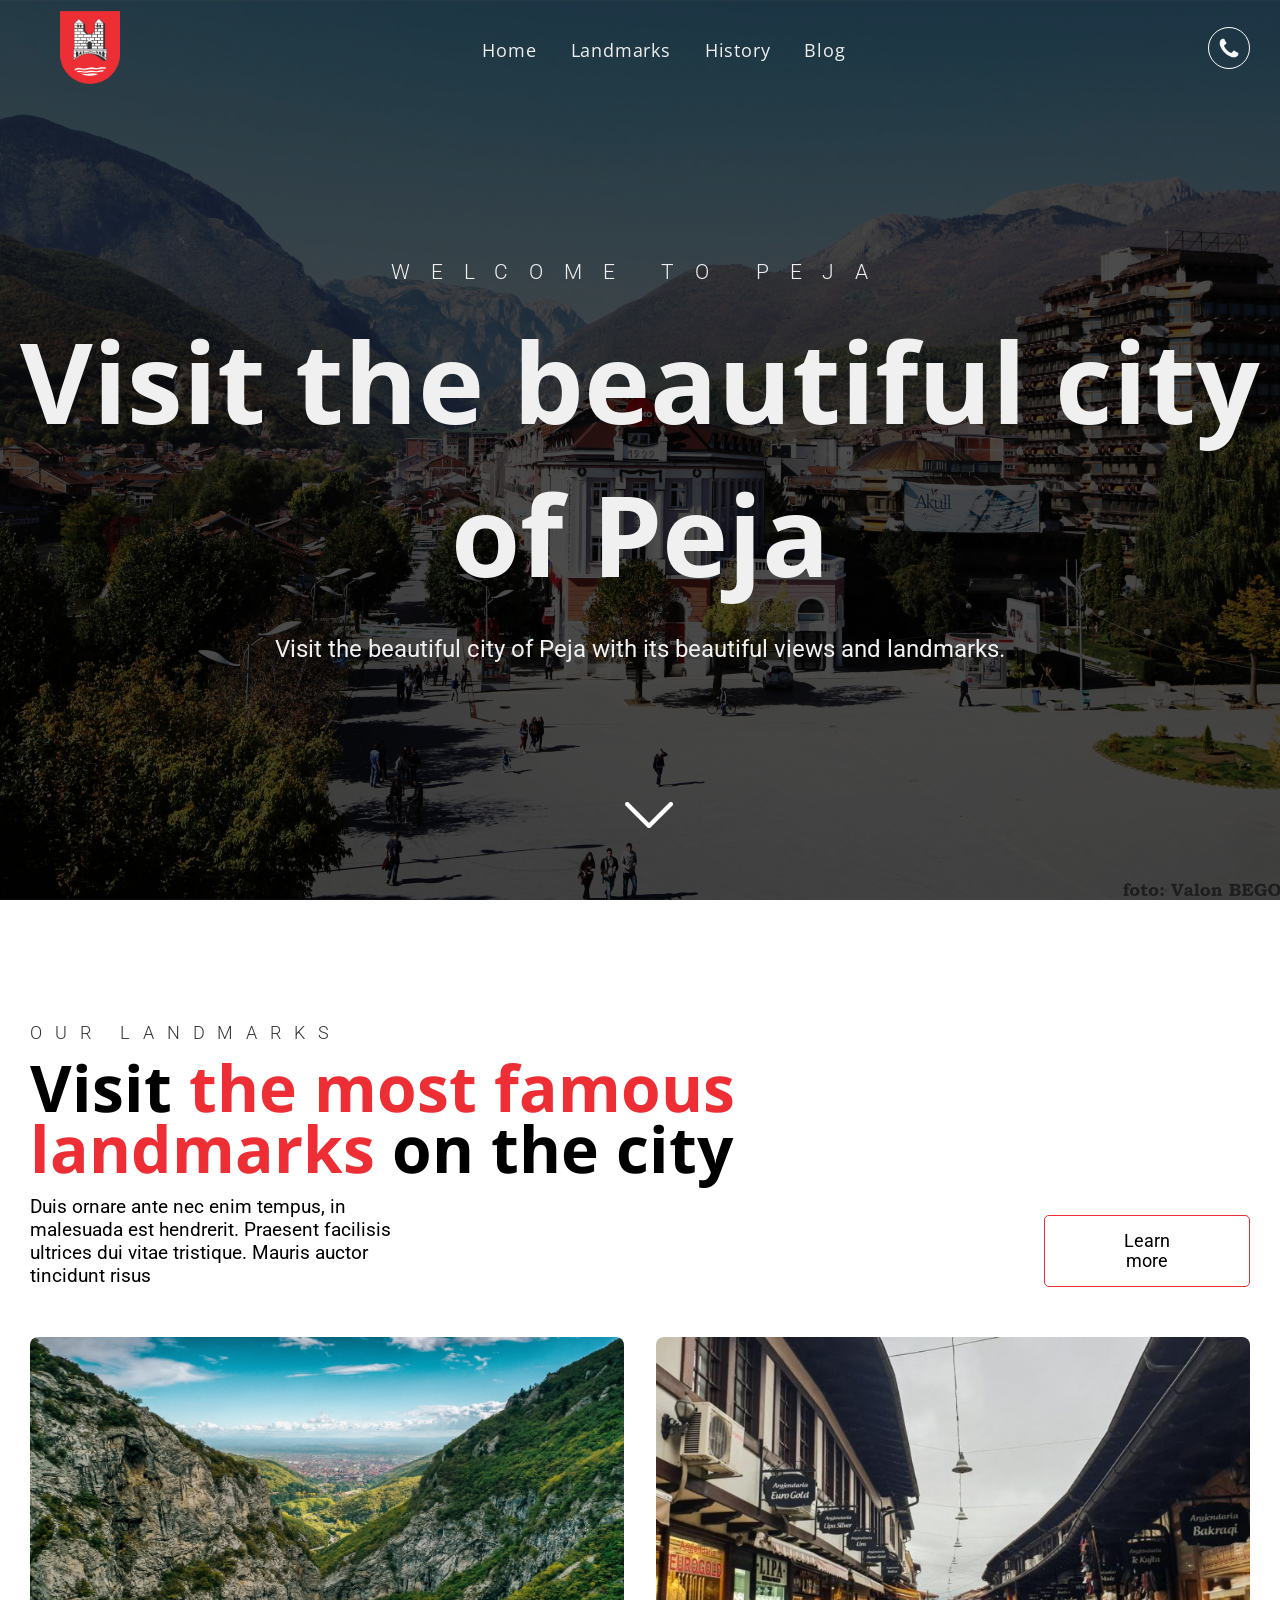
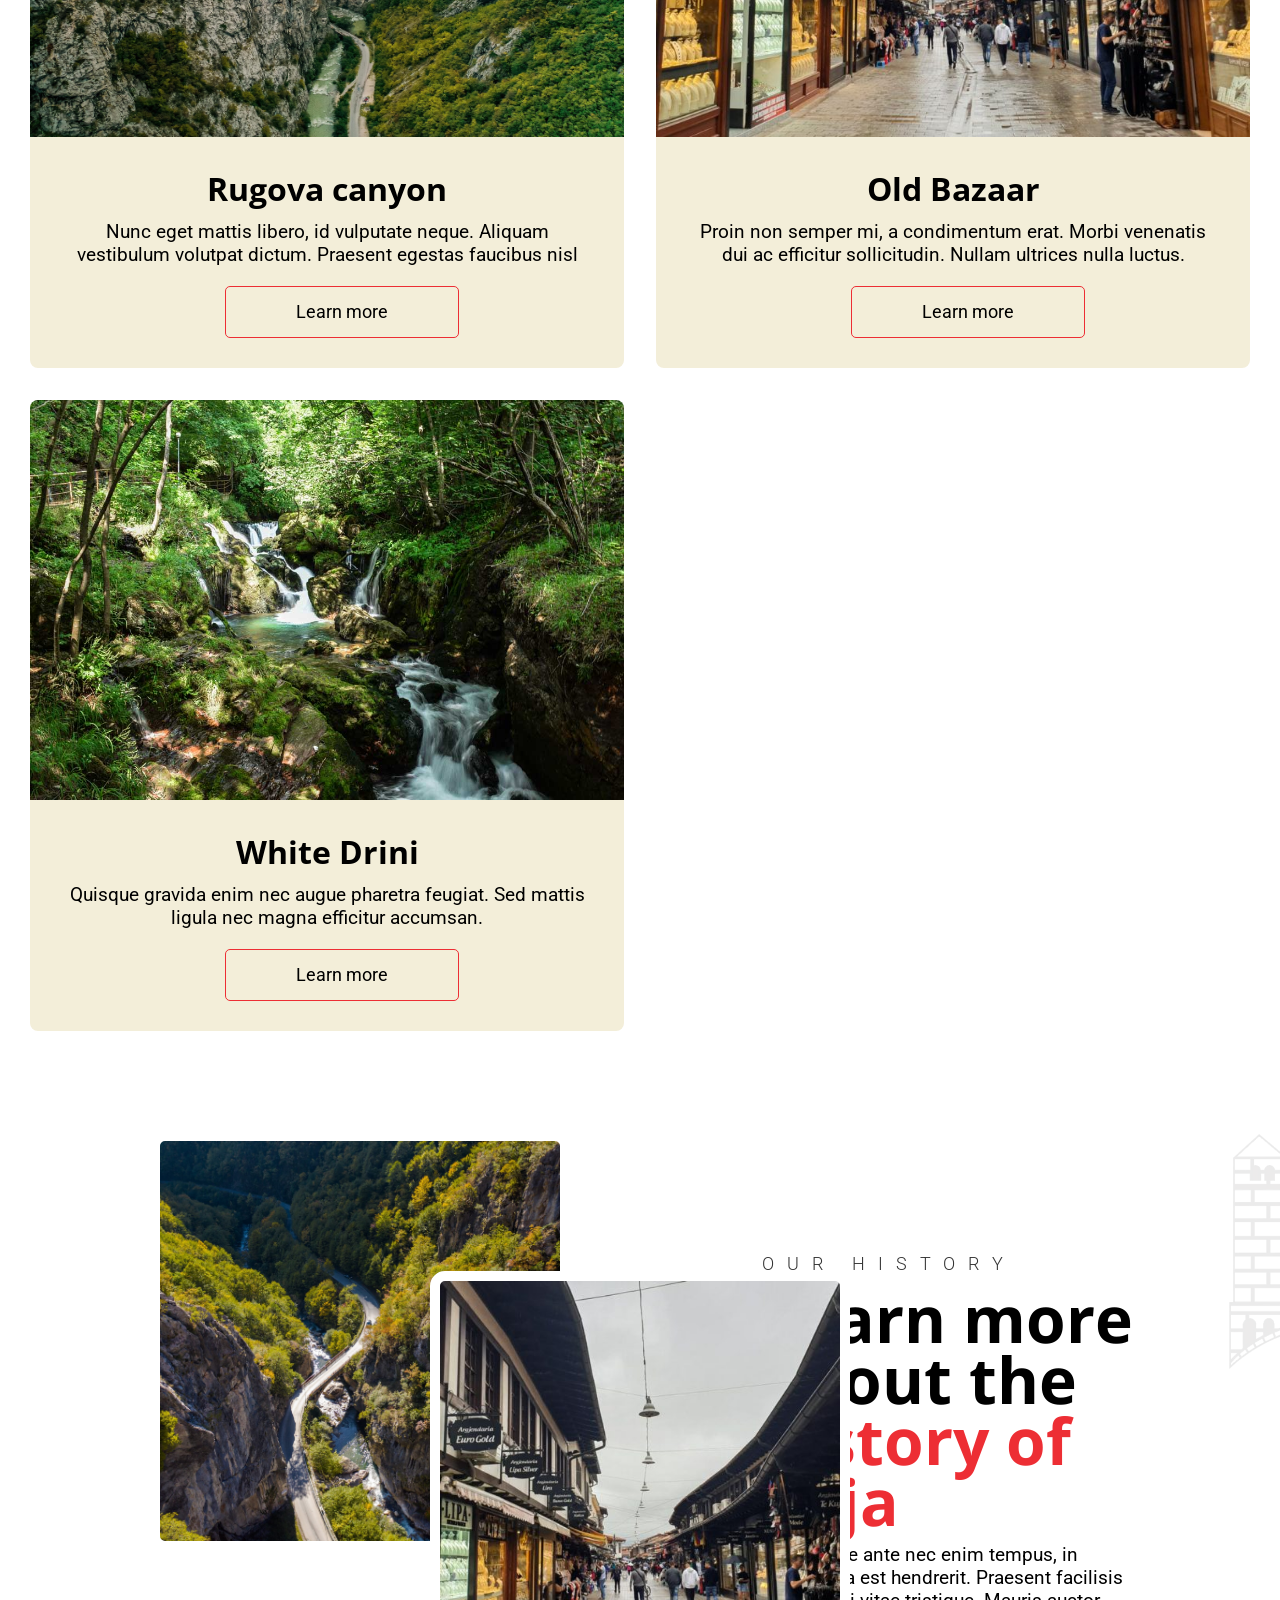
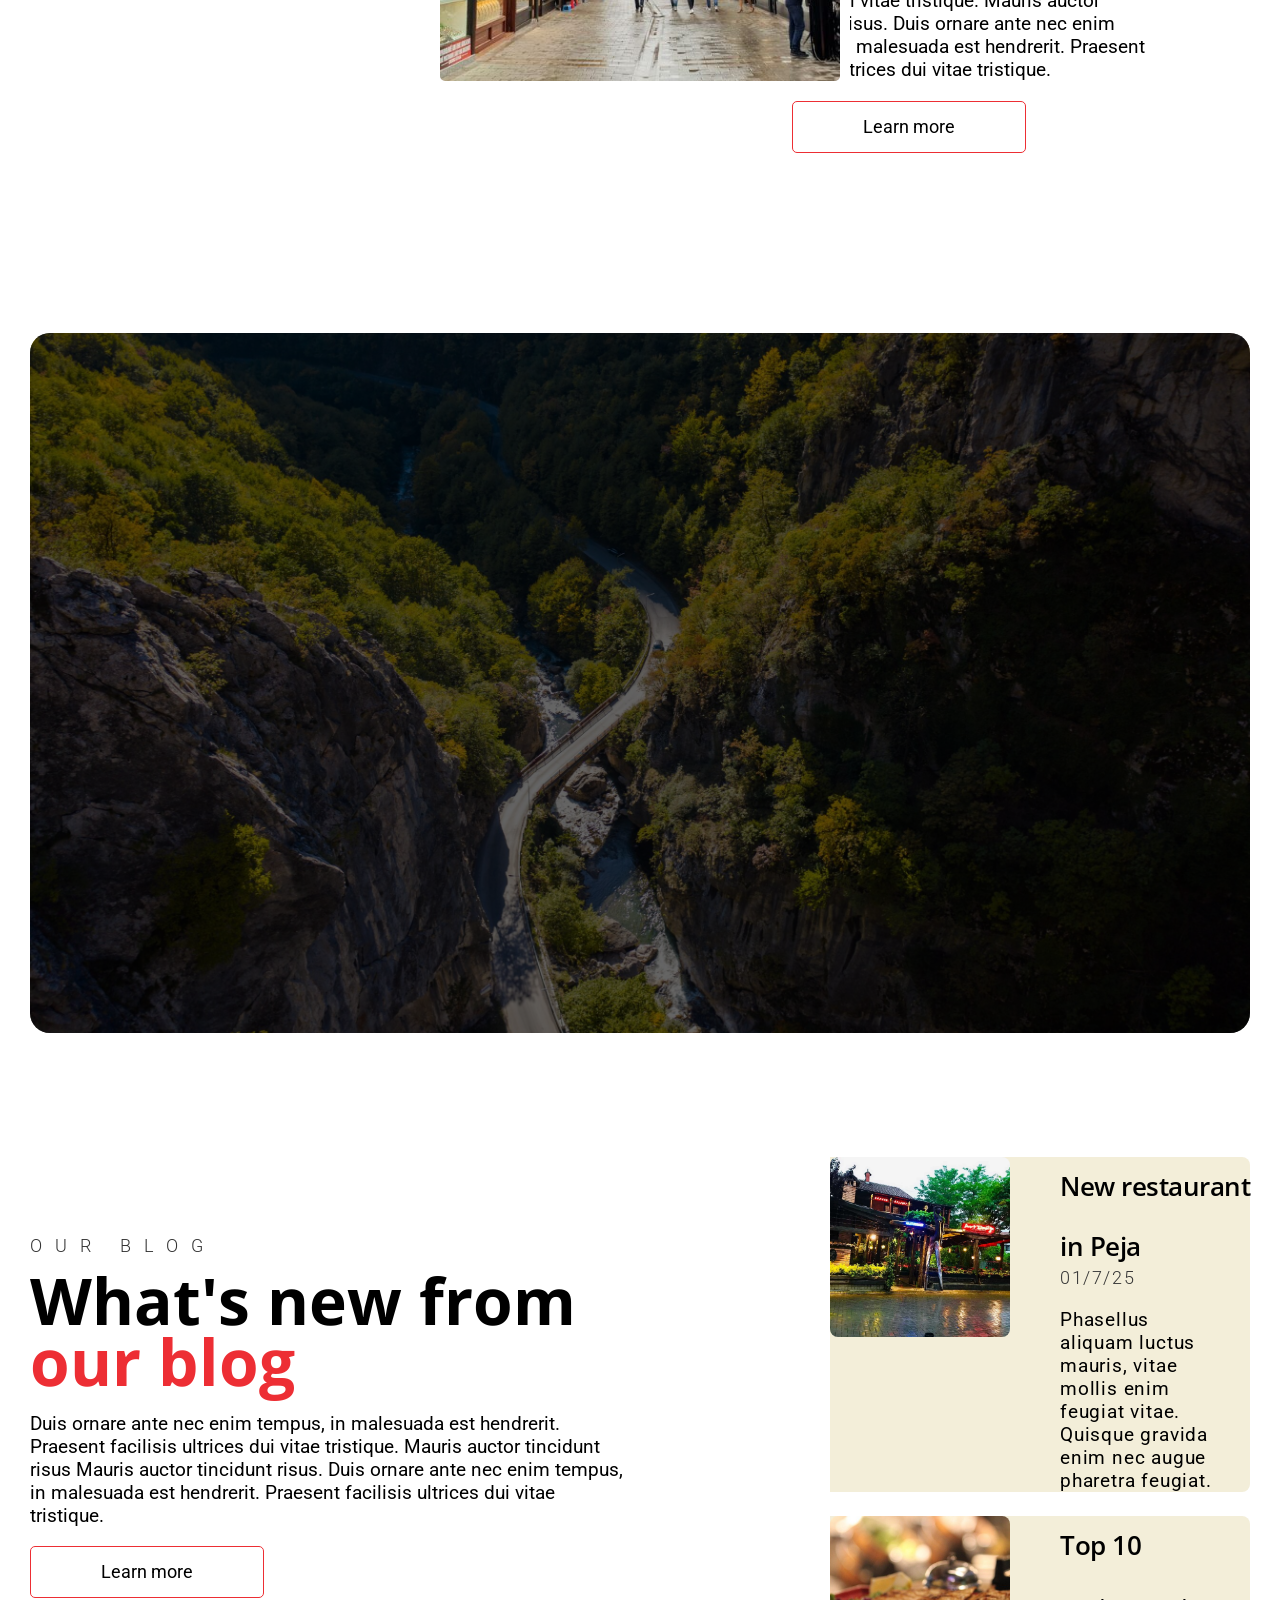
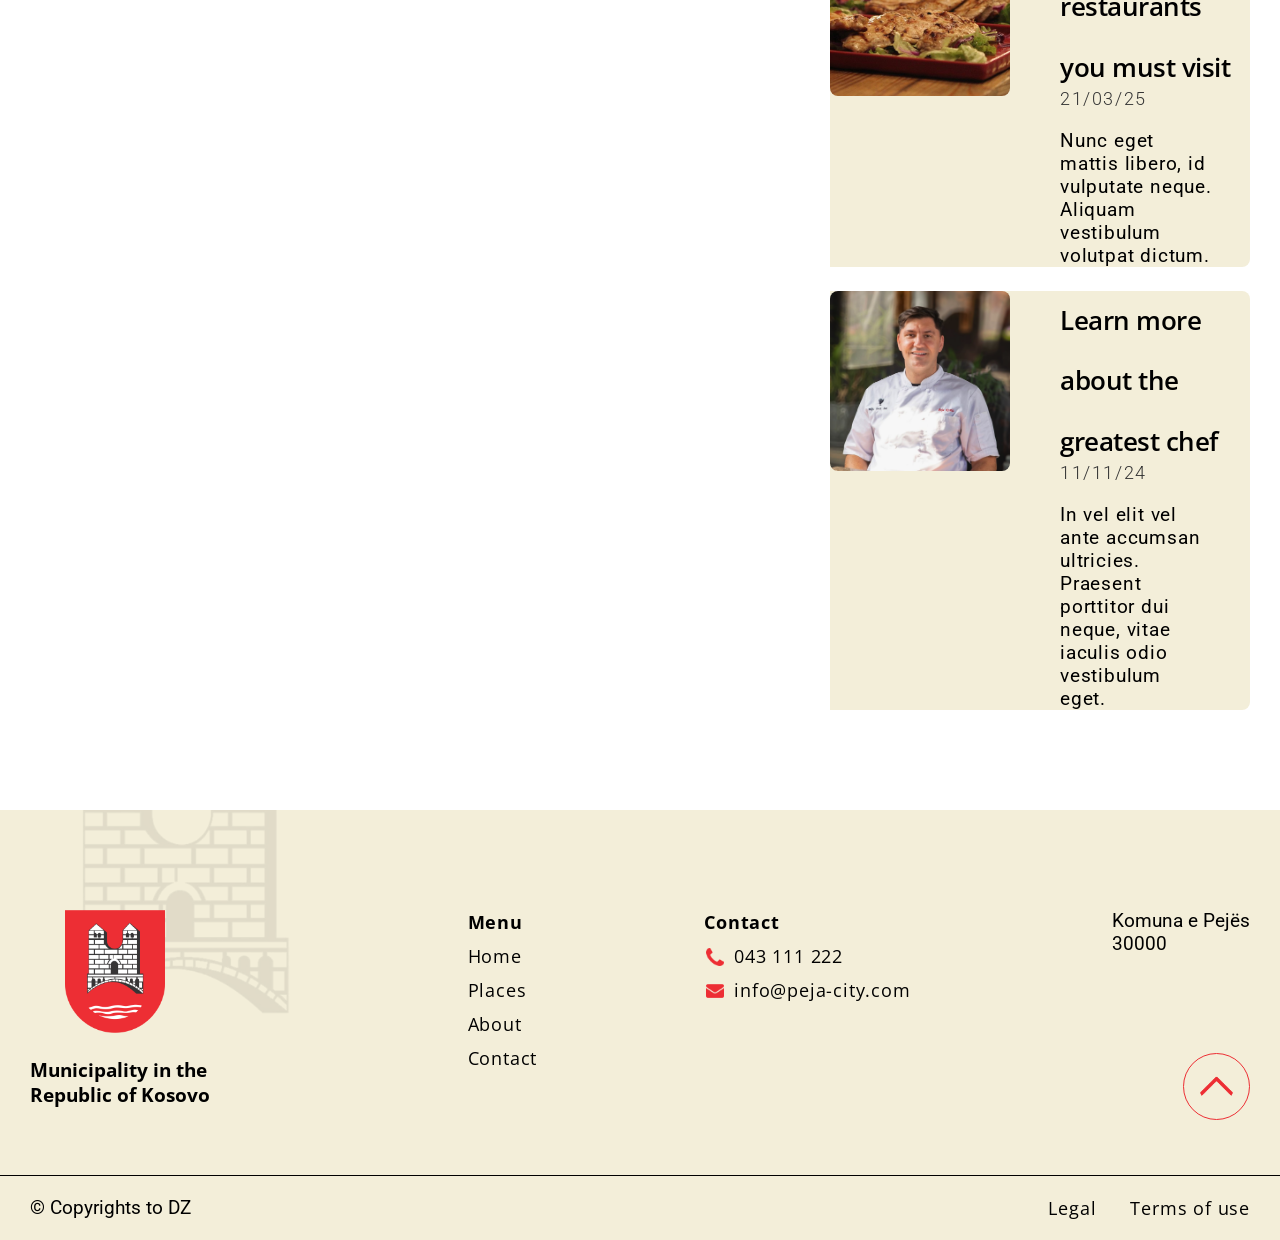
<file: index.html>
<!DOCTYPE html>
<html>
    <head>
        <title>Peja city</title>
        <link rel="stylesheet" href="peja.css">
        <link rel="preconnect" href="https://fonts.googleapis.com">
<link rel="preconnect" href="https://fonts.gstatic.com" crossorigin>
<link href="https://fonts.googleapis.com/css2?family=Roboto:ital,wght@0,100..900;1,100..900&display=swap" rel="stylesheet">
<link rel="preconnect" href="https://fonts.googleapis.com">
<link rel="preconnect" href="https://fonts.gstatic.com" crossorigin>
<link href="https://fonts.googleapis.com/css2?family=Open+Sans:ital,wght@0,300..800;1,300..800&family=Roboto:ital,wght@0,100..900;1,100..900&display=swap" rel="stylesheet">    
</head>
    <body>
        <div class="section1">
             <div class="overlay">
       <header id="header">
        <a href="peja.html"><img src="Stema_e_Komunes_Peje.svg.png" alt="" width="60px;"></a>
            
    <nav><a href="index.html">Home</a>
    <a href="#">Landmarks</a>
<a href="#">History</a>
<a href="#">Blog</a></nav>
<a href="#"><img class="tel-icon" src="telephone-handle-silhouette.png" alt="tel icon" width="40px"></a></header>
<h4>Welcome to Peja</h4>
<h1>Visit the beautiful city <br> of Peja</h1>
<p>Visit the beautiful city of Peja with its beautiful views and landmarks.</p>
<a href="#section2"><img src="down-arrow (1).png" alt="" class="down-icon" width="70px"></a></div>
</div>
<main>
    <section class="section2" id="section2">
        <div class="content"><div class="s2left"><h4>Our landmarks</h4><h2>Visit <span style="color:#ED2E34;">the most famous <br>landmarks </span>on the city</h2>
        <p class="section2p">Duis ornare ante nec enim tempus, in malesuada est hendrerit. Praesent facilisis ultrices dui vitae tristique. Mauris auctor tincidunt risus</p></div>
            <div class="s2right"><button>Learn more</button></div></div>
        <div class="grid-columns">
        <div class="column-item" id="col1"><img src="DB-Informatori2021-32-scaled.jpg" alt="">
           <div class="column-item-color"> <h3>Rugova canyon</h3>
            <p>Nunc eget mattis libero, id vulputate neque. Aliquam vestibulum volutpat dictum. Praesent egestas faucibus nisl</p>
        <a href="rugova.html"><button>Learn more</button></a></div></div>
    
     <div class="column-item" id="col2"><img src="20190710_142928-1-768x512.jpg" alt="">
            <div class="column-item-color"><h3>Old Bazaar</h3>
            <p>Proin non semper mi, a condimentum erat. Morbi venenatis dui ac efficitur sollicitudin. Nullam ultrices nulla luctus.</p>
        <a href="rugova.html"><button>Learn more</button></a></div></div>
    
      <div class="column-item" id=""><img src="DSC_0619-2.jpg" alt="">
          <div class="column-item-color"> <h3>White Drini</h3>
            <p>Quisque gravida enim nec augue pharetra feugiat. Sed mattis ligula nec magna efficitur accumsan.</p>
        <a href="rugova.html"><button>Learn more</button></a></div></div>
</div>
    </section>
       <section class="section4">
            <div class="left">
            <div class="img1"></div>
            <div class="img2"></div>
            </div>
            <div class="right">
            <h4>Our History</h4>
            <h2>Learn more about the <span style="color:#ED2E34;">history of Peja</span></h2>
            <p>Duis ornare ante nec enim tempus, in malesuada est hendrerit. Praesent facilisis ultrices dui vitae tristique. Mauris auctor tincidunt risus. Duis ornare ante nec enim tempus, in malesuada est hendrerit. Praesent facilisis ultrices dui vitae tristique.</p>
           <a href="history.html"><button>Learn more</button></a></div></div>
        </div>

        </section>

    <section class="section3">
        <div class="overlay">
        <!-- <h2>More about the history of Peja</h2>
<p>Duis ornare ante nec enim tempus, in malesuada est hendrerit. Praesent facilisis ultrices dui vitae tristique. Mauris auctor tincidunt risus,</p>
   <button>Learn more</button> -->
 </div>
</section>

   <!-- <section class="section2" id="section5">
    <h4>Our blog</h4>
      <h2>What's new from<span style="color:#ED2E34;"><br> our blog </span></h2>
        <p class="section5p">Duis ornare ante nec enim tempus, in malesuada est hendrerit. Praesent facilisis ultrices dui vitae tristique. Mauris auctor tincidunt risus</p>
       <a href="blog.html"><button>Learn more</button></a></div></div>
    <div class="grid-columns2">
        <div class="column-item" id="s5col1"><img src="peja-restaurant.jpg" alt="">
           <div class="column-item-color" > <h3>Lorem ipsum</h3>
            <p>Nunc eget mattis libero, id vulputate neque. Aliquam vestibulum volutpat dictum.</p>
        <button>Learn more</button></div></div>
    
     <div class="column-item" id="s5col2"><img src="Art-Design-1.webp" alt="">
            <div class="column-item-color" id="s5colcolor"><h3>Dolor sitamet</h3>
            <p>Nunc eget mattis libero, id vulputate neque. Aliquam vestibulum volutpat dictum.</p>
        <button>Learn more</button></div></div>
    
      <div class="column-item" id="s5col3"><img src="518321426_10171909068255383_613717966214961371_n.jpg" alt="">
          <div class="column-item-color" > <h3>Adespict dolr</h3>
            <p>Nunc eget mattis libero, id vulputate neque. Aliquam vestibulum volutpat dictum.</p>
        <button>Learn more</button></div></div>
</div>
    </section> -->
    <section class="section5" id="section5">
    <div class="s5content"><h4>Our blog</h4>
      <h2>What's new from<span style="color:#ED2E34;"><br> our blog </span></h2>
        <p class="section5p">Duis ornare ante nec enim tempus, in malesuada est hendrerit. Praesent facilisis ultrices dui vitae tristique. Mauris auctor tincidunt risus  Mauris auctor tincidunt risus. Duis ornare ante nec enim tempus, in malesuada est hendrerit. Praesent facilisis ultrices dui vitae tristique.</p>
        <button>Learn more</button></div>
        <div class="newscolumn">
        <a href="#"><div class="s5news">
            <div class="newsimg"><img src="Art-Design-1.webp" alt=""></div>
            <div class="newscontent"><h5>New restaurant in Peja</h5> <h4>01/7/25</h4>
            <p>Phasellus aliquam luctus mauris, vitae mollis enim feugiat vitae. Quisque gravida enim nec augue pharetra feugiat.</p>
        </div></div></a> 
         <a href="#"> <div class="s5news">
            <div class="newsimg"><img src="peja-restaurant.jpg" alt=""></div>
            <div class="newscontent"><h5>Top 10 restaurants you must visit</h5><h4>21/03/25</h4>
            <p>Nunc eget mattis libero, id vulputate neque. Aliquam vestibulum volutpat dictum.</p>
        </div></div></a> 
         <a href="#"><div class="s5news">
            <div class="newsimg"><img src="Screenshot-2024-06-11-at-3.webp" alt=""></div>
            <div class="newscontent"><h5>Learn more about the greatest chef</h5><h4>11/11/24</h4>
            <p>In vel elit vel ante accumsan ultricies. Praesent porttitor dui neque, vitae iaculis odio vestibulum eget. </p>
        </div></div></div></a> 
</main>
<footer>
    <section class="footer1">
       <div class="logo">
        <img src="Stema_e_Komunes_Peje.svg.png" alt="" width="100px;">
        <h3>Municipality in the <br> Republic of Kosovo</h2>
    </div>
    <div class="menu">
       <nav><a href="#"><b>Menu</b></a>
        <a href="#">Home</a>
    <a href="#">Places</a>
<a href="#">About</a>
<a href="#">Contact</a></nav>
    </div>
    <div class="contactinfo">
    <a href="#"><b>Contact</b></a>
    <a href="tel:043111222"><img src="telephone-handle-silhouette-bl.png" alt="" width="18px">043 111 222</a>
    <a href="mailto:info@peja-city.com"><img src="email.png" alt="" width="18px">info@peja-city.com</a>
</div>
    <div class="contact">
        
        <p>Komuna e Pejës <br>30000</p>
       <a href="#header" class="backtotop"><img src="up.png" alt="" width="35px"></a> 
    </div>
</section>
<section class="info">
    <div>
        <p>&copy Copyrights to DZ</p>  </div>
        <div>
    <a href="#"> <li>Legal</li></a>
    <a href="#"><li>Terms of use</li></a></div>
 
</section>


</footer>
    </body>

</html>
</file>
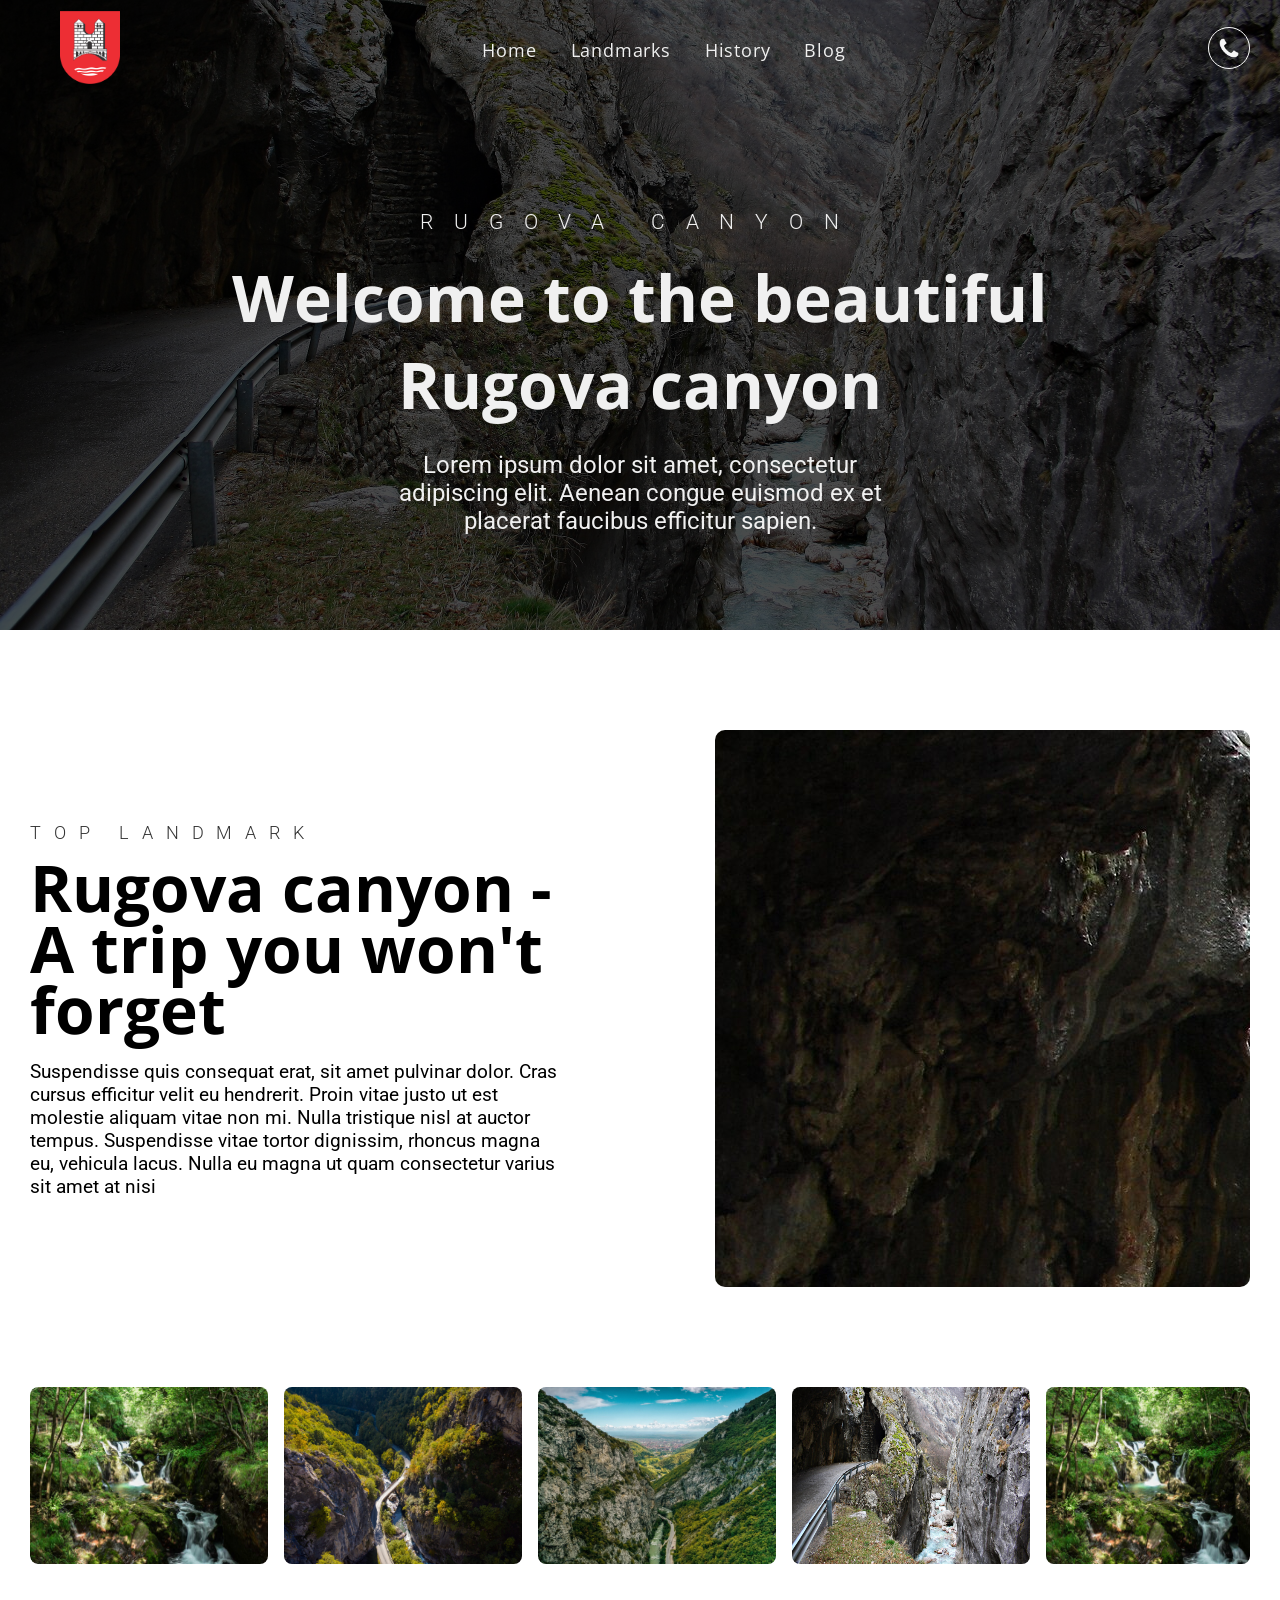
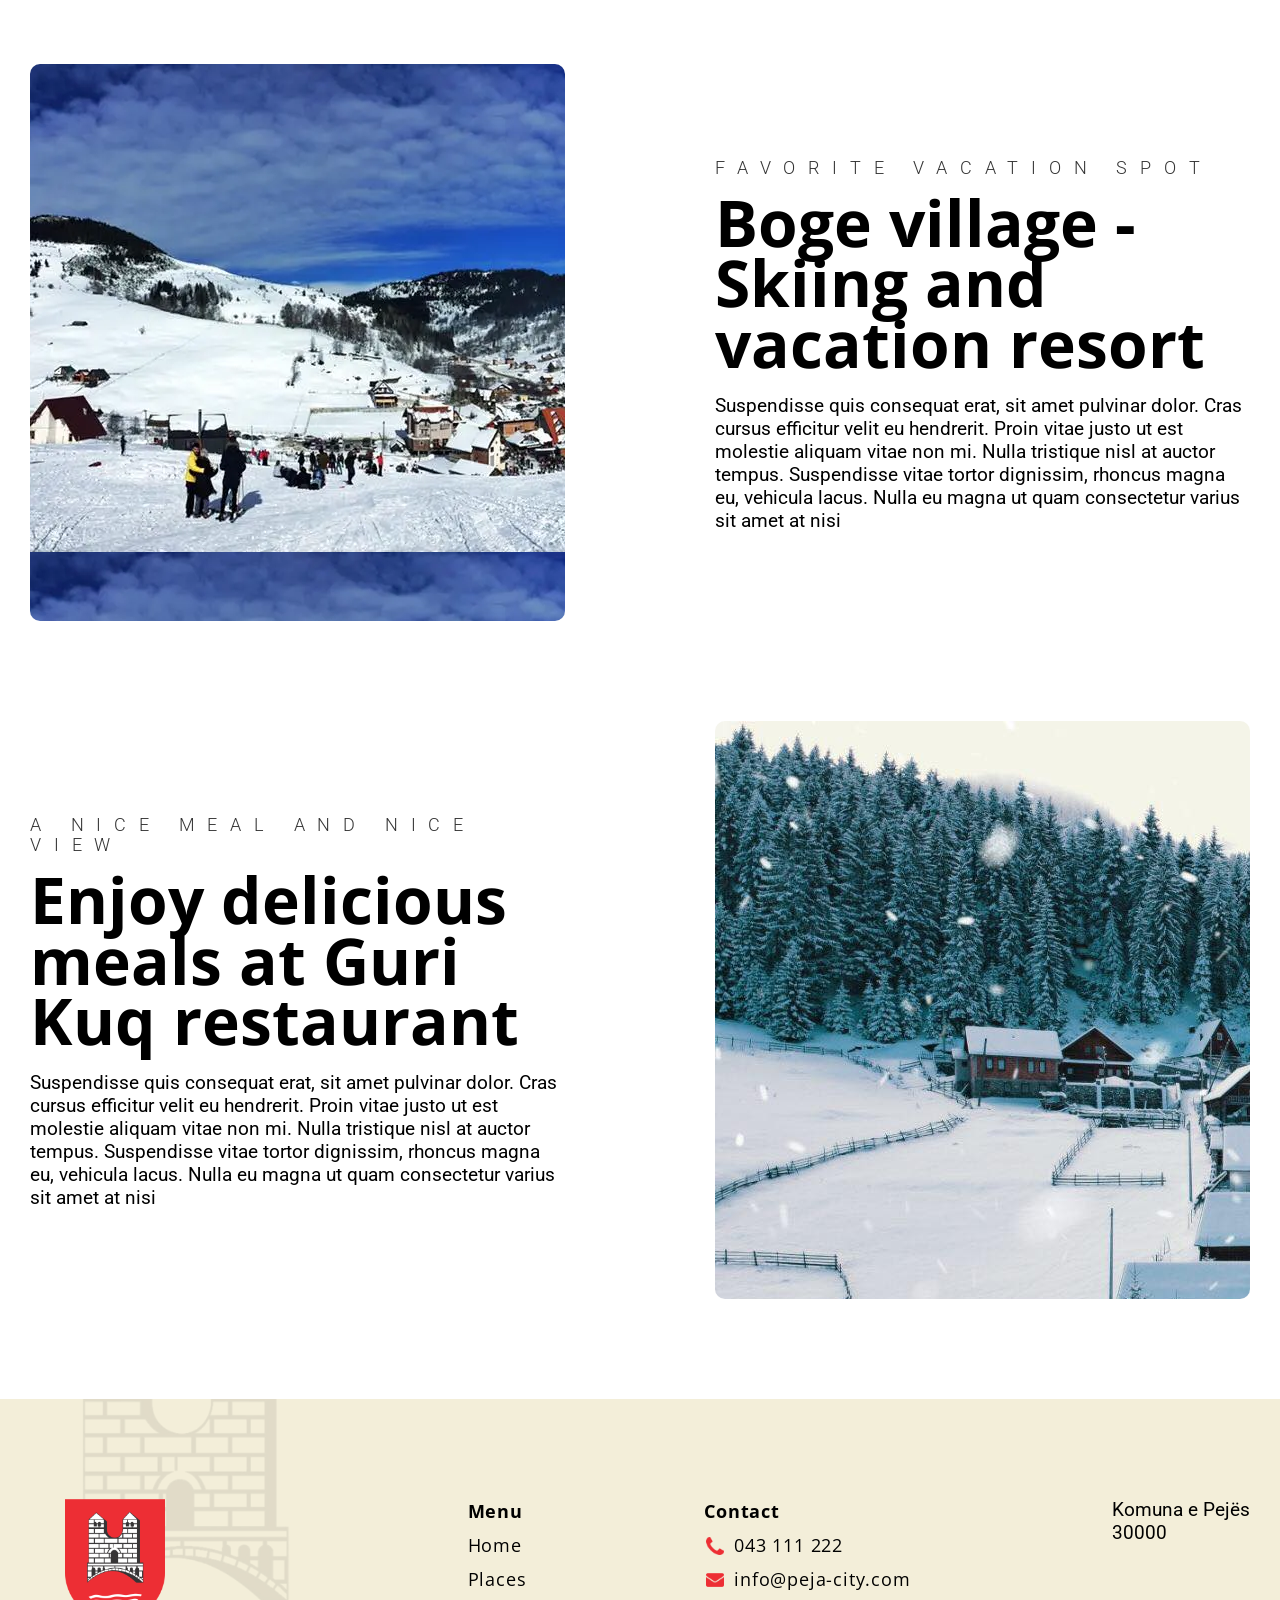
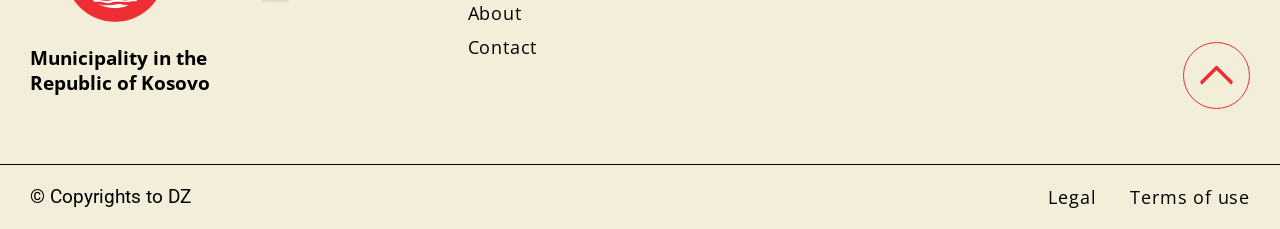
<file: history.html>
<!DOCTYPE html>
<html><head>
    <title>Rugova Canyon</title>
    <link rel="stylesheet" href="rugova.css">
    <link rel="preconnect" href="https://fonts.googleapis.com">
<link rel="preconnect" href="https://fonts.gstatic.com" crossorigin>
<link href="https://fonts.googleapis.com/css2?family=Roboto:ital,wght@0,100..900;1,100..900&display=swap" rel="stylesheet">
<link rel="preconnect" href="https://fonts.googleapis.com">
<link rel="preconnect" href="https://fonts.gstatic.com" crossorigin>
<link href="https://fonts.googleapis.com/css2?family=Open+Sans:ital,wght@0,300..800;1,300..800&family=Roboto:ital,wght@0,100..900;1,100..900&display=swap" rel="stylesheet">    
</head>
<body>
    <div class="section1" id="rugovas1">
             <div class="overlay">
       <header id="header">
        <a href="peja.html"><img src="Stema_e_Komunes_Peje.svg.png" alt="" width="60px;"></a>
            
    <nav><a href="index.html">Home</a>
    <a href="#">Landmarks</a>
<a href="#">History</a>
<a href="#">Blog</a></nav>
<a href="#"><img class="tel-icon" src="telephone-handle-silhouette.png" alt="tel icon" width="40px"></a></header>
<h4 class="section1h4">Rugova canyon</h4>
<h1>Welcome to the beautiful <br>Rugova canyon</h1>
<p class="section1p">Lorem ipsum dolor sit amet, consectetur adipiscing elit. Aenean congue euismod ex et placerat faucibus efficitur sapien. </p></div>
    </header>
    <main>
        <section class="section2">
            <div class="s2left">
                <h4>Top landmark</h4>
                <h2>Rugova canyon - A trip you won't forget</h2>
                <p>Suspendisse quis consequat erat, sit amet pulvinar dolor. Cras cursus efficitur velit eu hendrerit. Proin vitae justo ut est molestie aliquam vitae non mi. Nulla tristique nisl at auctor tempus. Suspendisse vitae tortor dignissim, rhoncus magna eu, vehicula lacus. Nulla eu magna ut quam consectetur varius sit amet at nisi</p>

            </div>
        <div class="s2right">
            <!-- <img src="Rugova_Canyon.jpg" alt=""> -->
        </div>
        </section>
        <section class="section3">
<img src="DSC_0619-2.jpg" alt="">
<img src="DB-Informatori2021-2-scaled.jpg" alt="">
<img src="DB-Informatori2021-32-scaled.jpg" alt="">
<img src="Rugova_Canyon.jpg" alt="">
<img src="DSC_0619-2.jpg" alt="">
        </section>
            <section class="section4">
            <div class="s4left">

            </div>
        <div class="s4right">
             <h4>Favorite vacation spot</h4>
                <h2>Boge village - Skiing and vacation resort</h2>
                <p>Suspendisse quis consequat erat, sit amet pulvinar dolor. Cras cursus efficitur velit eu hendrerit. Proin vitae justo ut est molestie aliquam vitae non mi. Nulla tristique nisl at auctor tempus. Suspendisse vitae tortor dignissim, rhoncus magna eu, vehicula lacus. Nulla eu magna ut quam consectetur varius sit amet at nisi</p>

        </div>
        </section>
        <section class="section5">
            <div class="s5left">
                <h4>A nice meal and nice view</h4>
                <h2>Enjoy delicious meals at Guri Kuq restaurant</h2>
                <p>Suspendisse quis consequat erat, sit amet pulvinar dolor. Cras cursus efficitur velit eu hendrerit. Proin vitae justo ut est molestie aliquam vitae non mi. Nulla tristique nisl at auctor tempus. Suspendisse vitae tortor dignissim, rhoncus magna eu, vehicula lacus. Nulla eu magna ut quam consectetur varius sit amet at nisi</p>

            </div>
        <div class="s5right">
            <!-- <img src="Rugova_Canyon.jpg" alt=""> -->
        </div>
    </main>
    <footer>
    <section class="footer1">
       <div class="logo">
        <img src="Stema_e_Komunes_Peje.svg.png" alt="" width="100px;">
        <h3>Municipality in the <br> Republic of Kosovo</h2>
    </div>
    <div class="menu">
       <nav><a href="#"><b>Menu</b></a>
        <a href="index.html">Home</a>
    <a href="#">Places</a>
<a href="#">About</a>
<a href="#">Contact</a></nav>
    </div>
    <div class="contactinfo">
    <a href="#"><b>Contact</b></a>
    <a href="tel:043111222"><img src="telephone-handle-silhouette-bl.png" alt="" width="18px">043 111 222</a>
    <a href="mailto:info@peja-city.com"><img src="email.png" alt="" width="18px">info@peja-city.com</a>
</div>
    <div class="contact">
        
        <p>Komuna e Pejës <br>30000</p>
       <a href="#header" class="backtotop"><img src="up.png" alt="" width="35px"></a> 
    </div>
</section>
<section class="info">
    <div>
        <p>&copy Copyrights to DZ</p>  </div>
        <div>
    <a href="#"> <li>Legal</li></a>
    <a href="#"><li>Terms of use</li></a></div>
 
</section>


</footer>
</body>

</html>
</file>
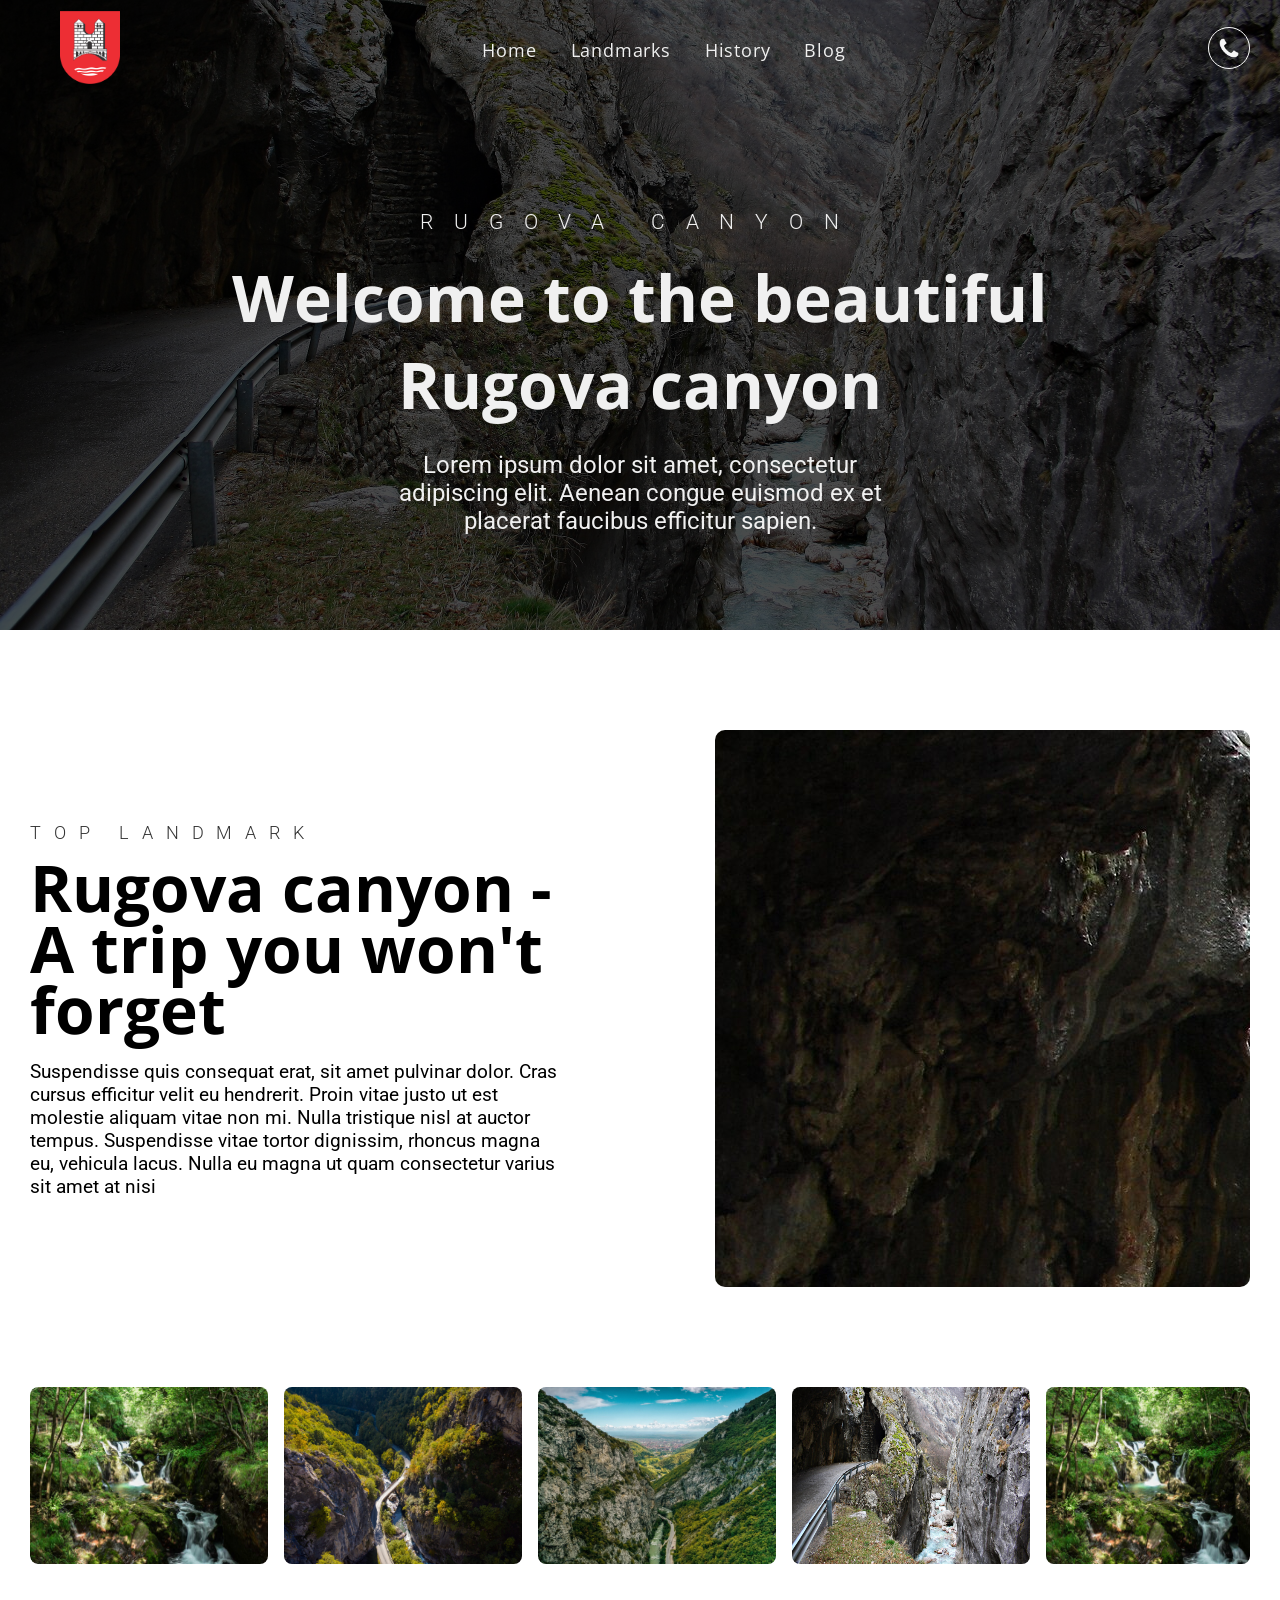
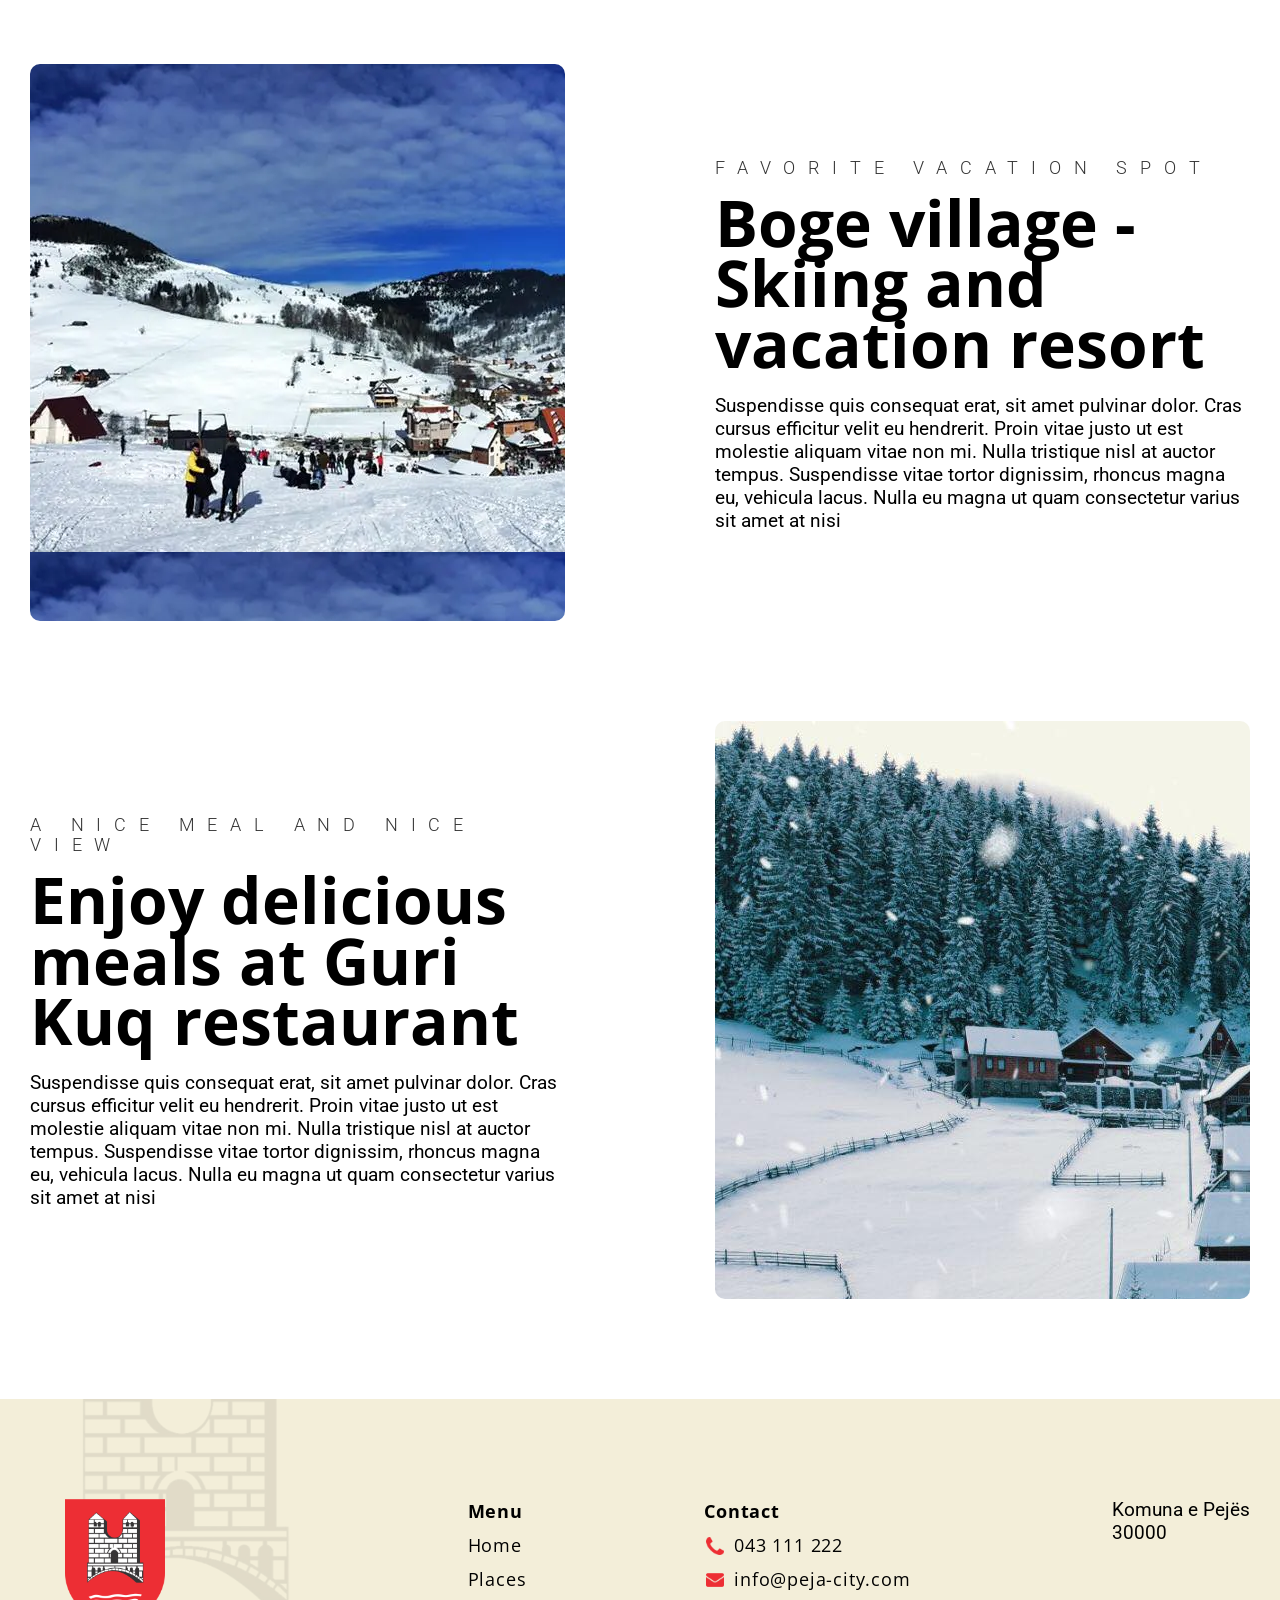
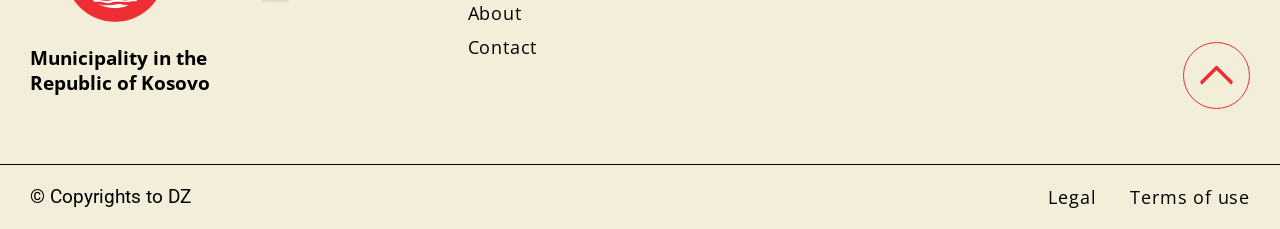
<file: rugova.html>
<!DOCTYPE html>
<html><head>
    <title>Rugova Canyon</title>
    <link rel="stylesheet" href="rugova.css">
    <link rel="preconnect" href="https://fonts.googleapis.com">
<link rel="preconnect" href="https://fonts.gstatic.com" crossorigin>
<link href="https://fonts.googleapis.com/css2?family=Roboto:ital,wght@0,100..900;1,100..900&display=swap" rel="stylesheet">
<link rel="preconnect" href="https://fonts.googleapis.com">
<link rel="preconnect" href="https://fonts.gstatic.com" crossorigin>
<link href="https://fonts.googleapis.com/css2?family=Open+Sans:ital,wght@0,300..800;1,300..800&family=Roboto:ital,wght@0,100..900;1,100..900&display=swap" rel="stylesheet">    
</head>
<body>
    <div class="section1" id="rugovas1">
             <div class="overlay">
       <header id="header">
        <a href="peja.html"><img src="Stema_e_Komunes_Peje.svg.png" alt="" width="60px;"></a>
            
    <nav><a href="index.html">Home</a>
    <a href="#">Landmarks</a>
<a href="#">History</a>
<a href="#">Blog</a></nav>
<a href="#"><img class="tel-icon" src="telephone-handle-silhouette.png" alt="tel icon" width="40px"></a></header>
<h4 class="section1h4">Rugova canyon</h4>
<h1>Welcome to the beautiful <br>Rugova canyon</h1>
<p class="section1p">Lorem ipsum dolor sit amet, consectetur adipiscing elit. Aenean congue euismod ex et placerat faucibus efficitur sapien. </p></div>
    </header>
    <main>
        <section class="section2">
            <div class="s2left">
                <h4>Top landmark</h4>
                <h2>Rugova canyon - A trip you won't forget</h2>
                <p>Suspendisse quis consequat erat, sit amet pulvinar dolor. Cras cursus efficitur velit eu hendrerit. Proin vitae justo ut est molestie aliquam vitae non mi. Nulla tristique nisl at auctor tempus. Suspendisse vitae tortor dignissim, rhoncus magna eu, vehicula lacus. Nulla eu magna ut quam consectetur varius sit amet at nisi</p>

            </div>
        <div class="s2right">
            <!-- <img src="Rugova_Canyon.jpg" alt=""> -->
        </div>
        </section>
        <section class="section3">
<img src="DSC_0619-2.jpg" alt="">
<img src="DB-Informatori2021-2-scaled.jpg" alt="">
<img src="DB-Informatori2021-32-scaled.jpg" alt="">
<img src="Rugova_Canyon.jpg" alt="">
<img src="DSC_0619-2.jpg" alt="">
        </section>
            <section class="section4">
            <div class="s4left">

            </div>
        <div class="s4right">
             <h4>Favorite vacation spot</h4>
                <h2>Boge village - Skiing and vacation resort</h2>
                <p>Suspendisse quis consequat erat, sit amet pulvinar dolor. Cras cursus efficitur velit eu hendrerit. Proin vitae justo ut est molestie aliquam vitae non mi. Nulla tristique nisl at auctor tempus. Suspendisse vitae tortor dignissim, rhoncus magna eu, vehicula lacus. Nulla eu magna ut quam consectetur varius sit amet at nisi</p>

        </div>
        </section>
        <section class="section5">
            <div class="s5left">
                <h4>A nice meal and nice view</h4>
                <h2>Enjoy delicious meals at Guri Kuq restaurant</h2>
                <p>Suspendisse quis consequat erat, sit amet pulvinar dolor. Cras cursus efficitur velit eu hendrerit. Proin vitae justo ut est molestie aliquam vitae non mi. Nulla tristique nisl at auctor tempus. Suspendisse vitae tortor dignissim, rhoncus magna eu, vehicula lacus. Nulla eu magna ut quam consectetur varius sit amet at nisi</p>

            </div>
        <div class="s5right">
            <!-- <img src="Rugova_Canyon.jpg" alt=""> -->
        </div>
    </main>
    <footer>
    <section class="footer1">
       <div class="logo">
        <img src="Stema_e_Komunes_Peje.svg.png" alt="" width="100px;">
        <h3>Municipality in the <br> Republic of Kosovo</h2>
    </div>
    <div class="menu">
       <nav><a href="#"><b>Menu</b></a>
        <a href="index.html">Home</a>
    <a href="#">Places</a>
<a href="#">About</a>
<a href="#">Contact</a></nav>
    </div>
    <div class="contactinfo">
    <a href="#"><b>Contact</b></a>
    <a href="tel:043111222"><img src="telephone-handle-silhouette-bl.png" alt="" width="18px">043 111 222</a>
    <a href="mailto:info@peja-city.com"><img src="email.png" alt="" width="18px">info@peja-city.com</a>
</div>
    <div class="contact">
        
        <p>Komuna e Pejës <br>30000</p>
       <a href="#header" class="backtotop"><img src="up.png" alt="" width="35px"></a> 
    </div>
</section>
<section class="info">
    <div>
        <p>&copy Copyrights to DZ</p>  </div>
        <div>
    <a href="#"> <li>Legal</li></a>
    <a href="#"><li>Terms of use</li></a></div>
 
</section>


</footer>
</body>

</html>
</file>
<file: peja.css>
html{
    scroll-behavior:smooth;

}
body{
    font-family: "Open Sans", sans-serif;;
    box-sizing: border-box;
    max-width: 100vw;
    margin:0;
}
body p{
    font-family: roboto;
    font-size:1.2rem;
}
h2{
    font-size: 4rem;
    line-height: 3.8rem;
}
h4{
    margin-bottom:15px;
    font-size:1.1rem;
    color: #353535;;
    text-transform: uppercase;
    font-weight: 300;
    letter-spacing: 0.8rem;
    font-family: roboto;
}
h5{
    font-size: 1.6rem;
    line-height: 3.8rem;
    letter-spacing:-0.5px;
    margin:0px;
    font-weight: 600;
}
.section1{
position: relative;
background-image: url(Peja.jpg);
background-size:cover;
background-position: top center;
height:100vh;
width:100%;
}
.overlay {
  background-color: rgba(0, 0, 0, 0.7);
  top: 0;
  left: 0;
  width: 100%;
  height: 100%;
  position: relative;
  z-index: 1;
}
header{
    padding:30px;
    display:flex;
    justify-content: space-between;
    height:40px;
    align-items: center;
}
header h3{
    font-family:  "Open Sans", sans-serif;
    font-size: 1.1rem;
    letter-spacing: 0.8px;
    font-weight: 400!important;
    color: #f0f0f0;
}
header nav{
    display: inline;
}
a{
    font-family:  "Open Sans", sans-serif;
    color:#f0f0f0;
    text-decoration: none;
    font-weight: 400;
    padding-left:30px;
     font-size: 1.1rem;
    letter-spacing: 0.8px;
   font-weight: 400;
}
.tel-icon{
    border-radius: 50px;
border:1px solid white;
}
.down-icon{
position: absolute;
bottom:50px;
left:48%;
animation: bounce 1s ease-in-out infinite;
}
   @keyframes bounce {
        0% {
            transform: translateY(0); /* Starting position */
        }
        50% {
            transform: translateY(-10px); /* Move up */
        }
        100% {
            transform: translateY(0); /* Return to starting position */
        }
    }

.section1 h4{
    margin-top:160px;
    margin-bottom:-160px;
    font-size:1.3rem;
    text-align: center;
    color:#f0f0f0;
    text-transform: uppercase;
    font-weight: 300;
    letter-spacing: 1.3rem;
    font-family: roboto;
}
    .section1 h1{
    font-size:7rem;
    text-align: center;
    margin-top:180px;
    color: #f0f0f0;
    
}
.section1 p{
    font-size:1.5rem;
    text-align: center;
    margin-top:-50px;
   color: #f0f0f0;
}
.section2{
 padding:100px 30px;

}
.section2 h2{
    margin:0;
}
.section2p{
    max-width:40%;
    margin:0;
    padding-top:15px;
}
.section2 .content{
    display: flex;
    flex-direction: row;
    justify-content: space-between;
    padding-bottom:20px;
}
.section2 .s2right{
    align-content: end;
    justify-self: end;
}
.grid-columns{
    display: grid;
    grid-template-columns: repeat(auto-fill, minmax(450px, 1fr));
    gap:2rem;
    margin-top:30px;

}
.column-item{
  box-shadow:none;
  transition: all 1s ease;
  border-radius: 20px;
}
.column-item:hover{
  box-shadow: 0 0 15px 5px rgba(0, 0, 0, 0.3);
  transform: translateY(-2px);
}
.column-item img{
    width: 100%;    height: 400px;
    border-radius: 8px 8px 0px 0px;
}
.column-item h3{
    font-size:2rem;
    margin:0;
}
.column-item p{
    margin:0;
    padding-top:10px;
    padding-bottom:20px;
   }
.column-item-color{
    background-color: #f3eed9;
    text-align: center;
    padding:30px;
    margin-top:-5px;
    border-radius:0px 0px 8px 8px;
}
.column-item-color h3{
    margin:0;
}
button{
    font-family: roboto;
    font-size: 1.1rem;
    font-weight: 400;
    padding:15px 70px;
    background-color: rgba(255, 255, 255, 0);
    border:1px solid #ED2E34;
   border-radius:5px;
    transition: all 0.5s ease;
    cursor: pointer;
}
button:hover{
    background-color: #ED2E34;
    color:white;
   
   
}
.section3{
  
    height:700px;
    background-image: url(DB-Informatori2021-2-scaled.jpg);
    background-size: cover;
    background-repeat: no-repeat;
    background-position: center center;
    color: white;
    margin:auto 30px;
    border-radius: 20px;
}
.section3 .overlay {
  background-color: rgba(0, 0, 0, 0.6);
    border-radius: 20px;
}
/* .section3 p{
    margin-top:-20px;
    padding-left:30px;
    max-width: 600px;
}
.section3 h2{
    margin:0;
    padding:200px 0px 0px 30px;
    max-width: 600px;
}
.section3 button{
    margin-left:30px;
    color:white;
    border-color:white;
}
.section3 button:hover{
    border-color:#ED2E34;
} */
.section4{
    background-image: url(Stema_e_Komunes_Peje.svg2.png);
    background-size: cover;
    background-position: top center;
    padding:100px 30px 180px 30px;
    display: flex;
    justify-content: space-between;
     position: relative;
}
.section4 .left{
    max-width: 55%;
    
}
.section4 .right{
    max-width: 40% ;
}
.section4 p, .section4 h2{
   padding-right: 100px;
   margin:0;
}
.section4 p{
    padding-top:10px;
    padding-bottom:20px;

}
.section4 img{
    border: 10px solid white;
}
.img1{
    background-image: url(DB-Informatori2021-2-scaled.jpg);
    position: absolute;
  top: 0;
  left: 150px;
}
.img2{
    background-image:url(20190710_142928-1-768x512.jpg) ;
      position: absolute;
  top: 40px;
  left: 450px;
}
.img1, .img2{
    min-width: 400px;
    min-height: 400px;
    background-size: cover;
    background-repeat: no-repeat;
    background-position: center center;
    border: 10px solid white;
    border-radius: 15px;
}
.section4 .img2{
  
   margin-bottom: -50px; /* Pulls the second image up by 50px */
  margin-left: -50px;  /* Pulls the second image left by 50px */
  position: relative;  /* Might be needed to control the stacking order with z-index if required */
  z-index: 2;
}

footer{
     background-color: #f3eed9;
     
}
.footer1{
    padding:100px 30px 50px 30px;
    display: grid;
  grid-template-columns: repeat(4, 1fr);
  background-image: url(Stema_e_Komunes_Peje.svg2footer.png);
  background-position: top center;
  background-size: cover;
  background-repeat: no-repeat;
  
}
.footer1 img{
    padding-left:35px;
}
.footer1 nav a{
    color: black;
    display: block;
  padding-bottom:10px;
}
.menu, .contactinfo{
    justify-self:center;
}
.contact{
    display: flex;
    flex-wrap: wrap;
    flex-direction:column;
    justify-self: end;
    justify-content: space-between; 
    margin-top:-20px;
    align-content: end;
}
.contact img{
    border-radius: 50px;
border:1px solid #ED2E34;
padding:15px;

}
.contact .backtotop{
    text-align: end;
}
.contactinfo a{
    display: block;
    color:black;
    padding-bottom:10px;
    
 
}
.contactinfo img{
    padding-right:10px;
   margin-bottom:-3px;
   padding-left:2px;
}
.contactinfo a{
    margin-left:0px;
}
.info{
    display: flex;
    border-top:1px solid black;
    max-width: 100%;
    padding:20px 30px;
    justify-content: space-between;
}
.info a li{
display: inline;
color: black;
}
.info p, .info a {
    display: inline;
}

.section5{
    display: flex;
    text-align: left;
    padding:100px 30px;
}
.section5 h2{
    margin:0;
}
.s5content{
    margin-right:200px;
    padding-top: 80px;
}
.s5content p{
width:600px;
}
.newscolumn{
    flex-direction: row;
 
}
.s5news{
    display: flex;
    flex-direction:row;
   
    background-color: #F3EED9;
    border-radius:0 8px 8px 0;
}
.newscontent{
    flex-direction: row;
    padding-left:50px;
}
.newscontent p{
    width:80%;
    margin:0px;
   
}
.newscontent h4{
margin:-10px 0 20px 0;
/* margin-top:-10px; */
letter-spacing:0.1rem;
}
.newsimg, .newscontent{
    flex-direction: column;
}
.newsimg img{
    width:180px;
    object-fit: cover;
    height:180px;
    margin-bottom: -5px;
    border-radius:8px 8px  8px 8px;

}
.section5 a{
    color: inherit;
  text-decoration: none;
  margin:inherit;
}
/* End of home style */
/* --------------------------------------------------------------- */
/* Rugova canyon page style */
#rugovas1{
position: relative;
background-image: url(Rugova_Canyon.jpg);
background-size:cover;
background-position: top center;
height:70vh;
width:100%;
}
#rugovas1h1 h4{
 margin-bottom:15px;
    font-size:1.1rem;
    color: #353535;;
    text-transform: uppercase;
    font-weight: 300;
    letter-spacing: 0.8rem;
    font-family: roboto;
}
 #rugovas1 h1{
    font-size:4rem;
    text-align: center;
    margin-top:180px;
    color: #f0f0f0;
    
}
#rugovas1 p{
    padding-left:30%;
    padding-right:30%;
    font-size:1.5rem;
    text-align: center;
    margin-top:-20px;
   color: #f0f0f0;
}
</file>
<file: rugova.css>
html{
    scroll-behavior:smooth;

}
body{
    font-family: "Open Sans", sans-serif;;
    box-sizing: border-box;
    max-width: 100vw;
    margin:0;
}
p{
    font-family: roboto;
    font-size:1.2rem;
}
h2{
    font-size: 4rem;
    line-height: 3.8rem;
}
h4{
    margin-bottom:15px;
    font-size:1.1rem;
    color: #353535;;
    text-transform: uppercase;
    font-weight: 300;
    letter-spacing: 0.8rem;
    font-family: roboto;
}
h5{
    font-size: 1.6rem;
    line-height: 3.8rem;
    letter-spacing:-0.5px;
    margin:0px;
    font-weight: 600;
}
.section1{
position: relative;
background-image: url(Rugova_Canyon.jpg);
background-size:cover;
background-position: top center;
height:70vh;
width:100%;
}
.overlay {
  background-color: rgba(0, 0, 0, 0.7);
  top: 0;
  left: 0;
  width: 100%;
  height: 100%;
  position: relative;
  z-index: 1;
}
header{
    padding:30px;
    display:flex;
    justify-content: space-between;
    height:40px;
    align-items: center;
}
header h3{
    font-family:  "Open Sans", sans-serif;
    font-size: 1.1rem;
    letter-spacing: 0.8px;
    font-weight: 400!important;
    color: #f0f0f0;
}
header nav{
    display: inline;
}
a{
    font-family:  "Open Sans", sans-serif;
    color:#f0f0f0;
    text-decoration: none;
    font-weight: 400;
    padding-left:30px;
     font-size: 1.1rem;
    letter-spacing: 0.8px;
   font-weight: 400;
}
.tel-icon{
    border-radius: 50px;
border:1px solid white;
}
.down-icon{
position: absolute;
bottom:50px;
left:48%;
animation: bounce 1s ease-in-out infinite;
}
   @keyframes bounce {
        0% {
            transform: translateY(0); /* Starting position */
        }
        50% {
            transform: translateY(-10px); /* Move up */
        }
        100% {
            transform: translateY(0); /* Return to starting position */
        }
    }

.section1 .section1h4{
    margin-top:110px;
    margin-bottom:-110px;
    font-size:1.3rem;
    text-align: center;
    color:#f0f0f0;
    text-transform: uppercase;
    font-weight: 300;
    letter-spacing: 1.3rem;
    font-family: roboto;
}
    .section1 h1{
      font-size:4rem;
    text-align: center;
    margin-top:130px;
    color: #f0f0f0;
    
}
.section1 .section1p{
    padding-left:30%;
    padding-right:30%;
    font-size:1.5rem;
    text-align: center;
    margin-top:-20px;
   color: #f0f0f0;
}
.section2, .section4, .section5{
margin:100px 30px;
display: flex;
}
.section2 div, .section4 div, .section5 div{
width: 50%;
overflow: hidden;
}
/* .s2right img{
    height:70vh;
    object-fit: cover;
} */
.s2right, .s4left, .s5right{
    border-radius: 10px 10px;
    background-image: url(Rugova_Canyon.jpg);
    height: auto;
}
.s2left, .s5left{
    padding:70px 150px 70px 0px;
}
.s2left h2, .s4right h2, .s5left h2{
    margin:0;
}
.section3{
    margin:100px 30px;
    display: flex;
    gap: 1rem;
    overflow: hidden;
    border-radius: 8px;

}
.section3 img{
    width:19.5%;
    border-radius: 8px;
}
.s4right{
 padding:70px 0px 70px 150px;
}
.s4left{
    background-image: url(boge.webp);
}
.s5right{
    background-image: url(variant.jpg);

}
/* footer*/
footer{
     background-color: #f3eed9;
     
}
.footer1{
    padding:100px 30px 50px 30px;
    display: grid;
  grid-template-columns: repeat(4, 1fr);
  background-image: url(Stema_e_Komunes_Peje.svg2footer.png);
  background-position: top center;
  background-size: cover;
  background-repeat: no-repeat;
  
}
.footer1 img{
    padding-left:35px;
}
.footer1 nav a{
    color: black;
    display: block;
  padding-bottom:10px;
}
.menu, .contactinfo{
    justify-self:center;
}
.contact{
    display: flex;
    flex-wrap: wrap;
    flex-direction:column;
    justify-self: end;
    justify-content: space-between; 
    margin-top:-20px;
    align-content: end;
}
.contact img{
    border-radius: 50px;
border:1px solid #ED2E34;
padding:15px;

}
.contact .backtotop{
    text-align: end;
}
.contactinfo a{
    display: block;
    color:black;
    padding-bottom:10px;
    
 
}
.contactinfo img{
    padding-right:10px;
   margin-bottom:-3px;
   padding-left:2px;
}
.contactinfo a{
    margin-left:0px;
}
.info{
    display: flex;
    border-top:1px solid black;
    max-width: 100%;
    padding:20px 30px;
    justify-content: space-between;
}
.info a li{
display: inline;
color: black;
}
.info p, .info a {
    display: inline;
}
</file>
